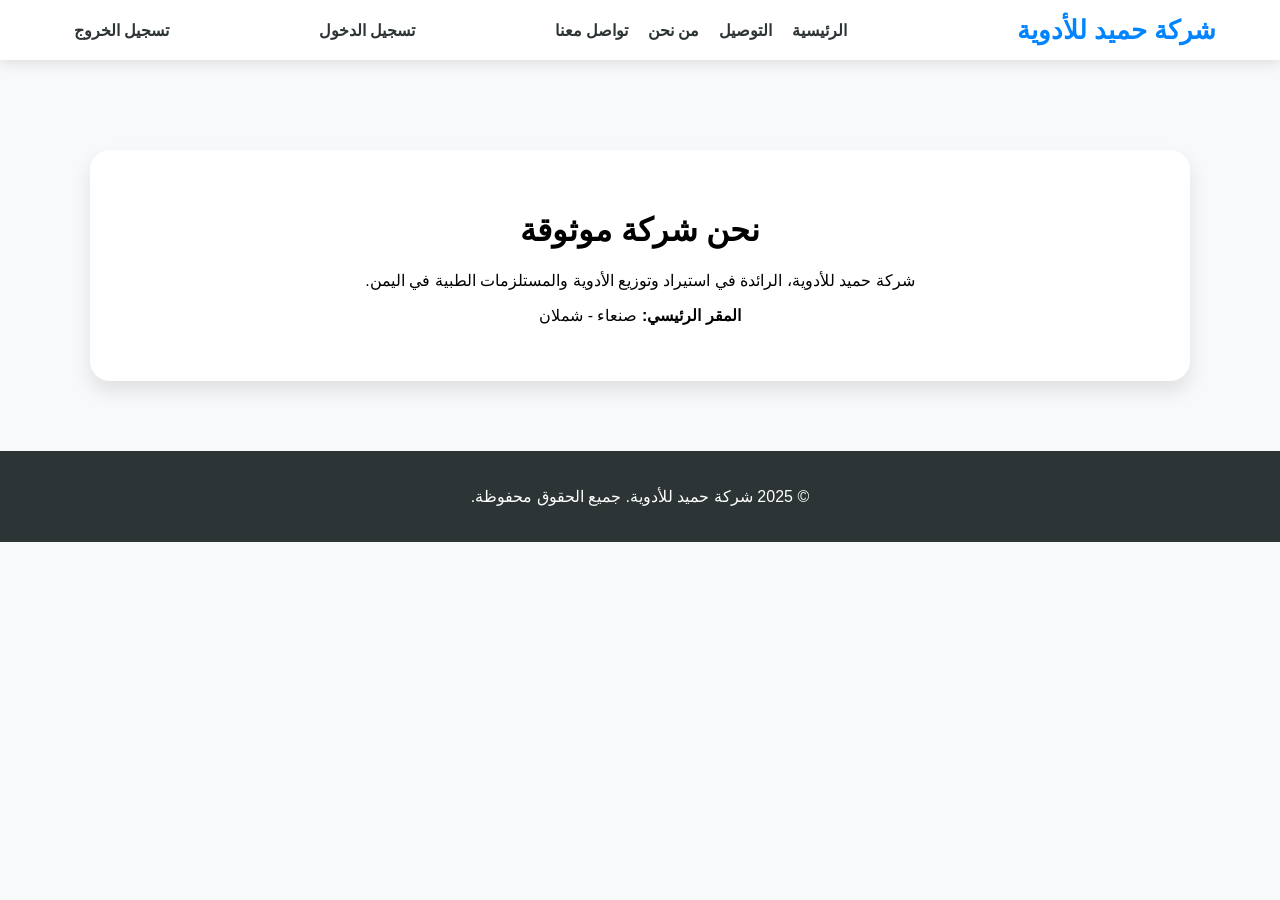
<file: about.html>
<!DOCTYPE html>
<html lang="ar" dir="rtl">
<head>
    <meta charset="UTF-8">
    <meta name="viewport" content="width=device-width, initial-scale=1.0">
    <title>من نحن | شركة حميد للأدوية</title>
    <link rel="stylesheet" href="style.css">
    <link rel="stylesheet" href="https://cdnjs.cloudflare.com/ajax/libs/font-awesome/6.4.0/css/all.min.css">
</head>
<body>
    <nav class="main-nav">
        <div class="logo">شركة حميد للأدوية</div>
        <ul class="nav-links">
            <li><a href="index.html">الرئيسية</a></li>
            <li><a href="delivery.html">التوصيل</a></li>
            <li><a href="about.html" class="active">من نحن</a></li>
            <li><a href="contact.html">تواصل معنا</a></li>
        </ul>
        <a href="register.html" class="nav-link">تسجيل الدخول</a>
        <a href="#" onclick="logout()" class="nav-link">تسجيل الخروج</a>
    </nav>
    <div class="container" style="text-align:center; padding-top:50px;">
        <div class="info-card-big">
            <h1>نحن شركة موثوقة</h1>
            <p>شركة حميد للأدوية، الرائدة في استيراد وتوزيع الأدوية والمستلزمات الطبية في اليمن.</p>
            <p><strong>المقر الرئيسي:</strong> صنعاء - شملان</p>
        </div>
    </div>

    <footer style="text-align: center; padding: 20px; background: var(--dark); color: white; margin-top: 50px;">
        <p>&copy; 2025 شركة حميد للأدوية. جميع الحقوق محفوظة.</p>
    </footer>
</body>
</html>
</file>
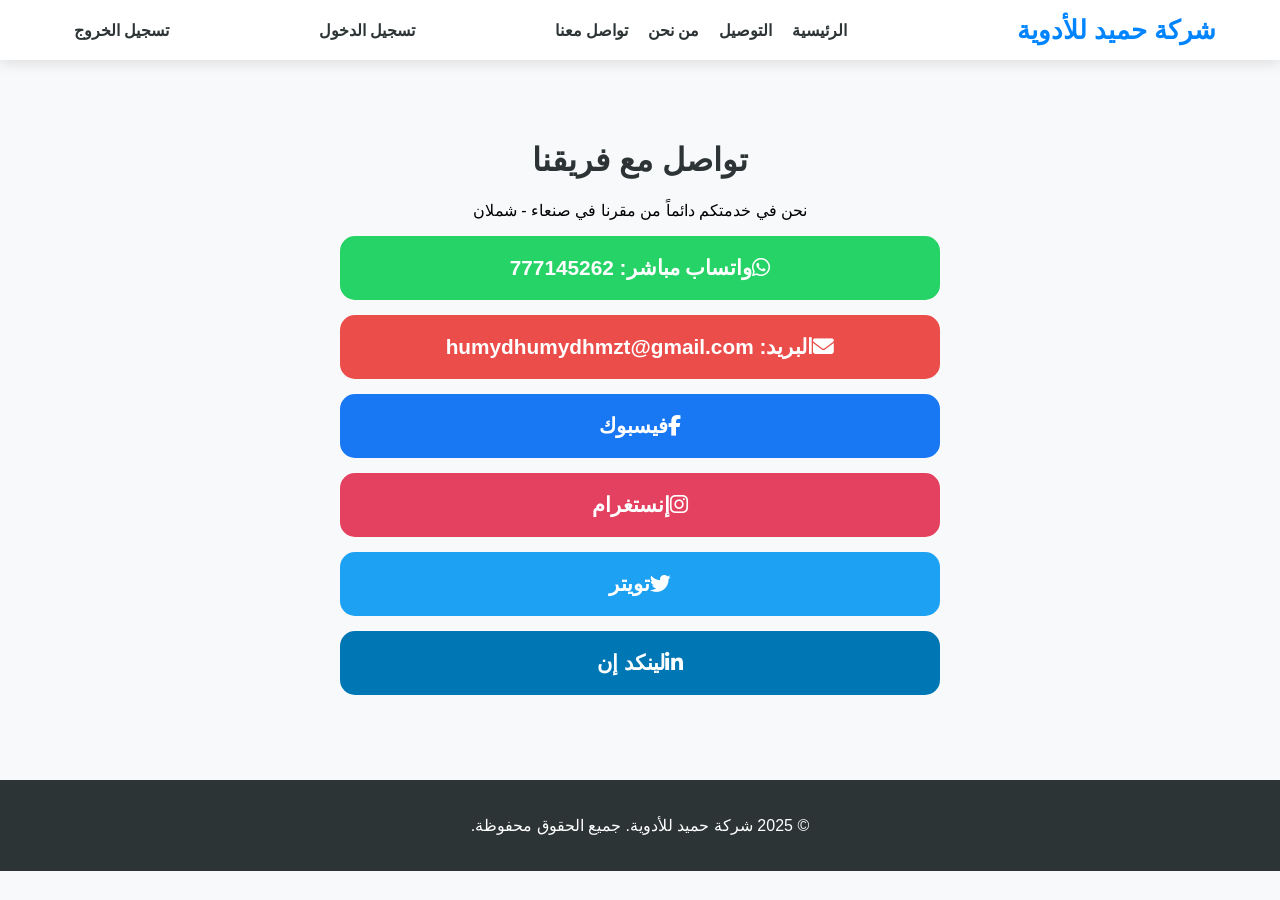
<file: contact.html>
<!DOCTYPE html>
<html lang="ar" dir="rtl">
<head>
    <meta charset="UTF-8">
    <meta name="viewport" content="width=device-width, initial-scale=1.0">
    <title>تواصل معنا | شركة حميد للأدوية</title>
    <link rel="stylesheet" href="style.css">
    <link rel="stylesheet" href="https://cdnjs.cloudflare.com/ajax/libs/font-awesome/6.4.0/css/all.min.css">
</head>
<body>
    <nav class="main-nav">
        <div class="logo">شركة حميد للأدوية</div>
        <ul class="nav-links">
            <li><a href="index.html">الرئيسية</a></li>
            <li><a href="delivery.html">التوصيل</a></li>
            <li><a href="about.html">من نحن</a></li>
            <li><a href="contact.html" class="active">تواصل معنا</a></li>
        </ul>
        <a href="register.html" class="nav-link">تسجيل الدخول</a>
        <a href="#" onclick="logout()" class="nav-link">تسجيل الخروج</a>
    </nav>

    <div class="container" style="max-width: 600px; text-align: center;">
        <h1 style="color: var(--dark);">تواصل مع فريقنا</h1>
        <p>نحن في خدمتكم دائماً من مقرنا في صنعاء - شملان</p>

        <a href="https://wa.me/967777145262" target="_blank" class="contact-btn wa-btn">
            <i class="fab fa-whatsapp"></i> واتساب مباشر: 777145262
        </a>

        <a href="mailto:humydhumydhmzt@gmail.com" class="contact-btn mail-btn">
            <i class="fas fa-envelope"></i> البريد: humydhumydhmzt@gmail.com
        </a>

        <a href="https://www.facebook.com/HamidPharmacy" target="_blank" class="contact-btn fb-btn">
            <i class="fab fa-facebook-f"></i> فيسبوك
        </a>

        <a href="https://www.instagram.com/hamidpharmacy" target="_blank" class="contact-btn ig-btn">
            <i class="fab fa-instagram"></i> إنستغرام
        </a>

        <a href="https://twitter.com/HamidPharmacy" target="_blank" class="contact-btn tw-btn">
            <i class="fab fa-twitter"></i> تويتر
        </a>

        <a href="https://www.linkedin.com/company/hamid-pharmacy" target="_blank" class="contact-btn li-btn">
            <i class="fab fa-linkedin-in"></i> لينكد إن
        </a>
    </div>

    <footer style="text-align: center; padding: 20px; background: var(--dark); color: white; margin-top: 50px;">
        <p>&copy; 2025 شركة حميد للأدوية. جميع الحقوق محفوظة.</p>
    </footer>
</body>
</html>
</file>
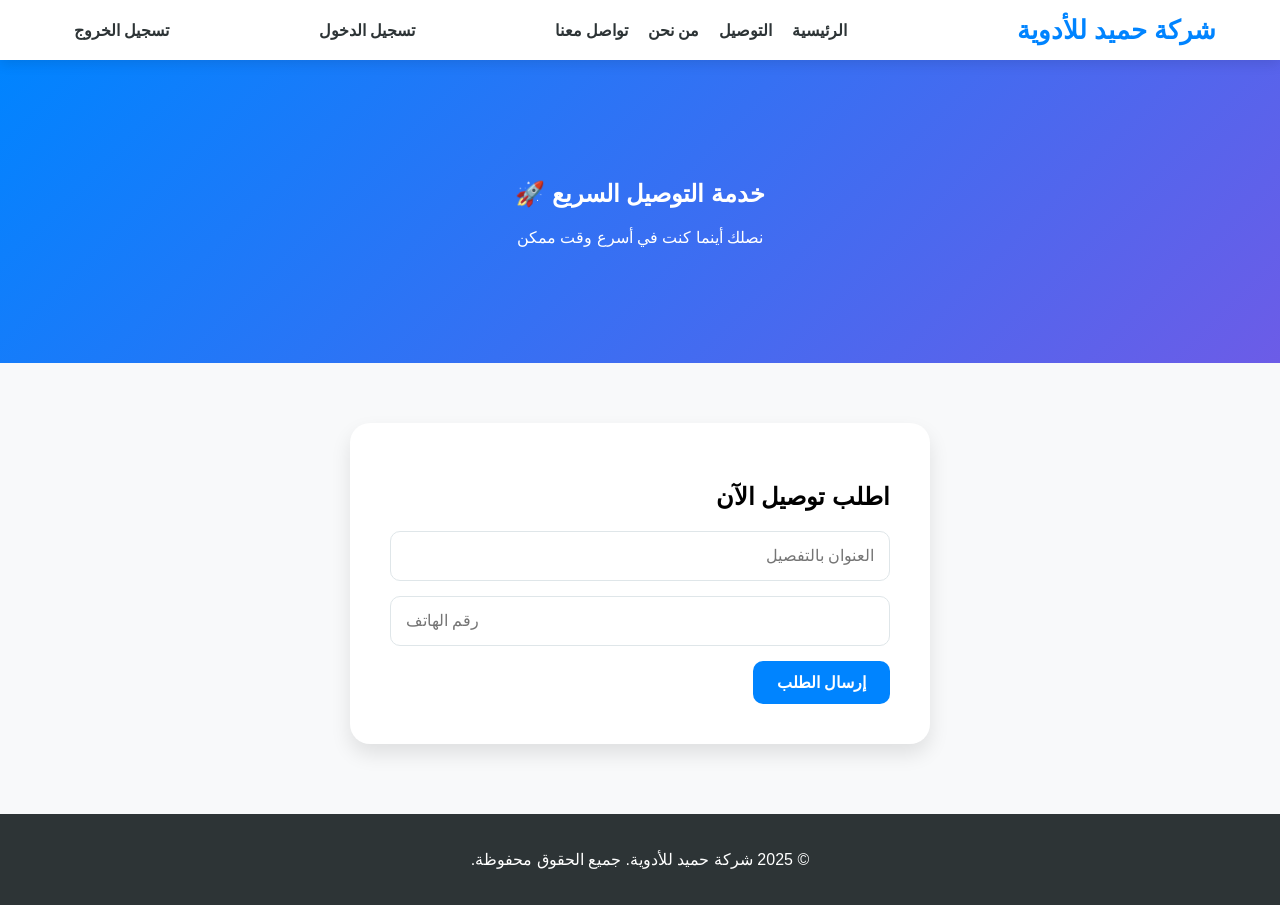
<file: delivery.html>
<!DOCTYPE html>
<html lang="ar" dir="rtl">
<head>
    <meta charset="UTF-8">
    <meta name="viewport" content="width=device-width, initial-scale=1.0">
    <title>التوصيل | شركة حميد للأدوية</title>
    <link rel="stylesheet" href="style.css">
    <link rel="stylesheet" href="https://cdnjs.cloudflare.com/ajax/libs/font-awesome/6.4.0/css/all.min.css">
</head>
<body>
    <nav class="main-nav">
        <div class="logo">شركة حميد للأدوية</div>
        <ul class="nav-links">
            <li><a href="index.html">الرئيسية</a></li>
            <li><a href="delivery.html" class="active">التوصيل</a></li>
            <li><a href="about.html">من نحن</a></li>
            <li><a href="contact.html">تواصل معنا</a></li>
        </ul>
        <a href="register.html" class="nav-link">تسجيل الدخول</a>
        <a href="#" onclick="logout()" class="nav-link">تسجيل الخروج</a>
    </nav>

    <section class="delivery-hero">
        <h1>خدمة التوصيل السريع 🚀</h1>
        <p>نصلك أينما كنت في أسرع وقت ممكن</p>
    </section>

    <div class="container">
        <form class="delivery-form">
            <h2>اطلب توصيل الآن</h2>
            <input type="text" placeholder="العنوان بالتفصيل" required>
            <input type="tel" placeholder="رقم الهاتف" required>
            <button type="button" class="mega-btn" onclick="alert('جاري معالجة طلب التوصيل')">إرسال الطلب</button>
        </form>
    </div>

    <footer style="text-align: center; padding: 20px; background: var(--dark); color: white; margin-top: 50px;">
        <p>&copy; 2025 شركة حميد للأدوية. جميع الحقوق محفوظة.</p>
    </footer>
</body>
</html>
</file>
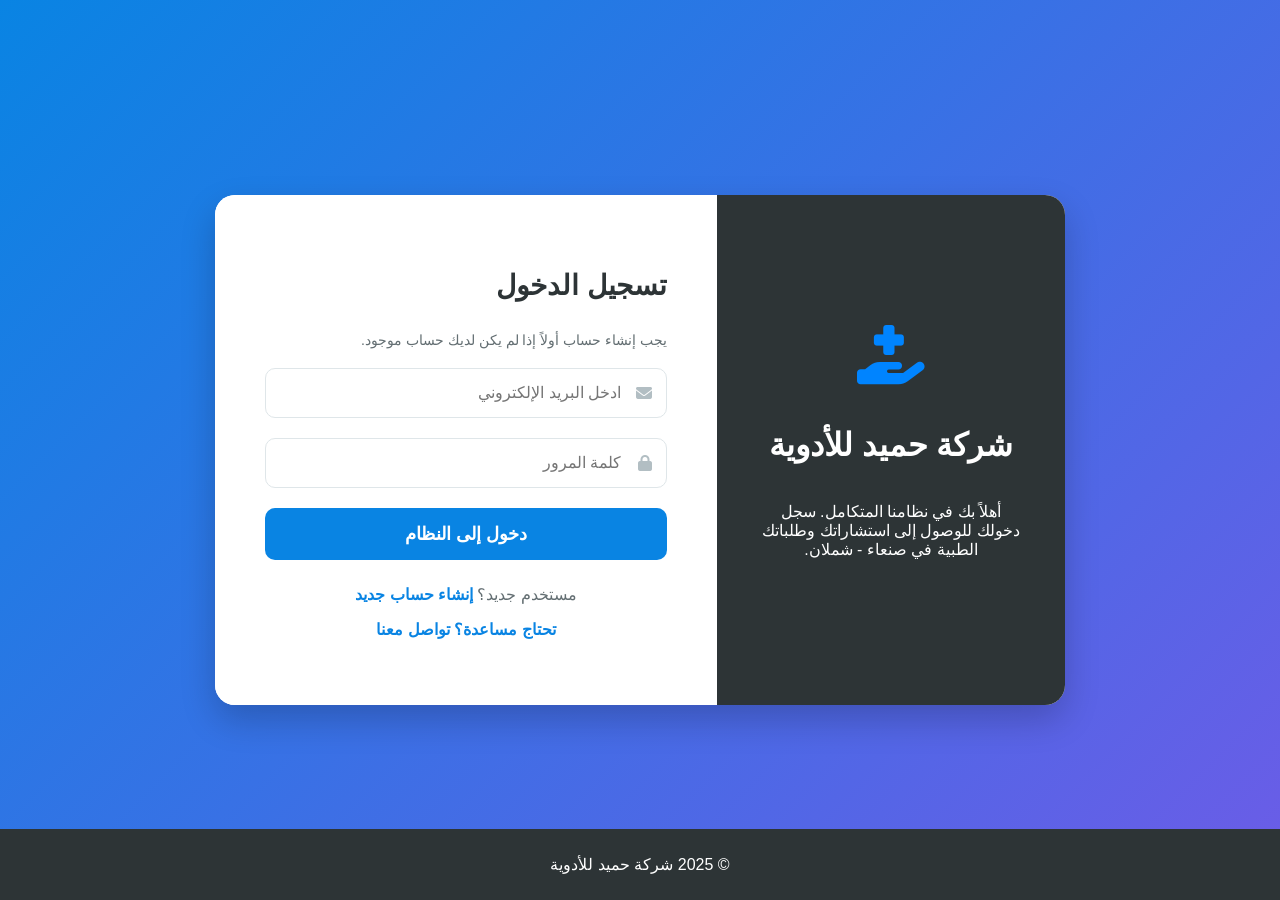
<file: register.html>
<!DOCTYPE html>
<html lang="ar" dir="rtl">
<head>
    <meta charset="UTF-8">
    <meta name="viewport" content="width=device-width, initial-scale=1.0">
    <title>تسجيل الدخول | شركة حميد للأدوية</title>
    <link rel="stylesheet" href="style.css">
    <link rel="stylesheet" href="https://cdnjs.cloudflare.com/ajax/libs/font-awesome/6.4.0/css/all.min.css">
    <style>
        /* تنسيق خاص لضمان ظهور الصفحة بشكل احترافي فوراً */
        body {
            margin: 0;
            display: flex;
            align-items: center;
            justify-content: center;
            min-height: 100vh;
            background: linear-gradient(135deg, #0984e3, #6c5ce7);
            font-family: 'Segoe UI', sans-serif;
        }
        .login-card {
            background: white;
            display: flex;
            width: 850px;
            border-radius: 20px;
            overflow: hidden;
            box-shadow: 0 15px 35px rgba(0,0,0,0.2);
        }
        .login-info {
            background: #2d3436;
            color: white;
            width: 40%;
            padding: 40px;
            display: flex;
            flex-direction: column;
            justify-content: center;
            text-align: center;
        }
        .login-info i { font-size: 60px; color: #0084ff; margin-bottom: 20px; }
        .login-form-side {
            width: 60%;
            padding: 50px;
            background: #fff;
        }
        h2 { color: #2d3436; margin-bottom: 30px; font-size: 28px; }
        .input-group { position: relative; margin-bottom: 20px; }
        .input-group i {
            position: absolute;
            right: 15px;
            top: 50%;
            transform: translateY(-50%);
            color: #b2bec3;
        }
        input {
            width: 100%;
            padding: 15px 45px 15px 15px;
            border: 1px solid #dfe6e9;
            border-radius: 10px;
            font-size: 16px;
            box-sizing: border-box;
            outline: none;
            transition: 0.3s;
        }
        input:focus { border-color: #0984e3; box-shadow: 0 0 8px rgba(9,132,227,0.2); }
        .login-btn {
            background: #0984e3;
            color: white;
            border: none;
            padding: 15px;
            width: 100%;
            border-radius: 10px;
            font-size: 18px;
            font-weight: bold;
            cursor: pointer;
            transition: 0.3s;
        }
        .login-btn:hover { background: #074b83; transform: translateY(-2px); }
        .footer-links { text-align: center; margin-top: 25px; color: #636e72; }
        .footer-links a { color: #0984e3; text-decoration: none; font-weight: bold; }
    </style>
</head>
<body>

    <div class="login-card">
        <div class="login-info">
            <i class="fas fa-hand-holding-medical"></i>
            <h1>شركة حميد للأدوية</h1>
            <p>أهلاً بك في نظامنا المتكامل. سجل دخولك للوصول إلى استشاراتك وطلباتك الطبية في صنعاء - شملان.</p>
        </div>

        <div class="login-form-side">
            <h2>تسجيل الدخول</h2>
            <p style="color: #636e72; font-size: 14px; margin-bottom: 20px;">يجب إنشاء حساب أولاً إذا لم يكن لديك حساب موجود.</p>
            <form onsubmit="event.preventDefault(); window.location.href='index.html'">
                <div class="input-group">
                    <i class="fas fa-envelope"></i>
                    <input type="email" placeholder="ادخل البريد الإلكتروني" required>
                </div>
                <div class="input-group">
                    <i class="fas fa-lock"></i>
                    <input type="password" placeholder="كلمة المرور" required>
                </div>
                <button type="submit" class="login-btn">دخول إلى النظام</button>
            </form>
            
            <div class="footer-links">
                <p>مستخدم جديد؟ <a href="signup.html">إنشاء حساب جديد</a></p>
                <p><a href="contact.html">تحتاج مساعدة؟ تواصل معنا</a></p>
            </div>
        </div>
    </div>

    <footer style="text-align: center; padding: 10px; background: #2d3436; color: white; position: fixed; bottom: 0; width: 100%;">
        <p>&copy; 2025 شركة حميد للأدوية</p>
    </footer>

</body>
</html>
</file>
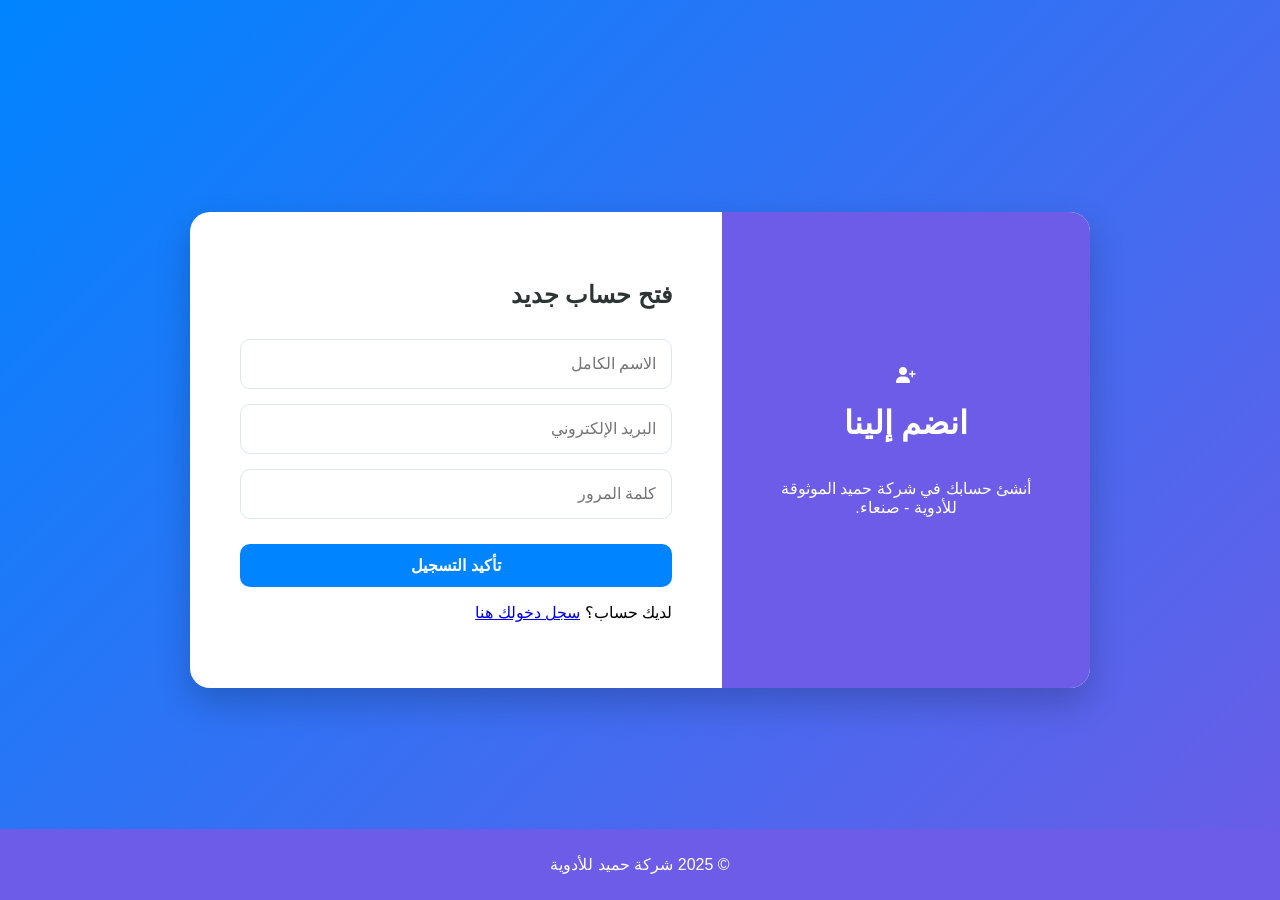
<file: signup.html>
<!DOCTYPE html>
<html lang="ar" dir="rtl">
<head>
    <meta charset="UTF-8">
    <meta name="viewport" content="width=device-width, initial-scale=1.0">
    <title>إنشاء حساب | شركة حميد للأدوية</title>
    <link rel="stylesheet" href="style.css">
    <link rel="stylesheet" href="https://cdnjs.cloudflare.com/ajax/libs/font-awesome/6.4.0/css/all.min.css">
</head>
<body class="auth-page">
    <div class="auth-card">
        <div class="auth-side signup-bg">
            <i class="fas fa-user-plus"></i>
            <h1>انضم إلينا</h1>
            <p>أنشئ حسابك في شركة حميد الموثوقة للأدوية - صنعاء.</p>
        </div>
        <div class="auth-form-container">
            <h2>فتح حساب جديد</h2>
            <form onsubmit="event.preventDefault(); window.location.href='register.html'">
                <input type="text" placeholder="الاسم الكامل" required>
                <input type="email" placeholder="البريد الإلكتروني" required>
                <input type="password" placeholder="كلمة المرور" required>
                <button type="submit" class="mega-btn">تأكيد التسجيل</button>
                <p>لديك حساب؟ <a href="register.html">سجل دخولك هنا</a></p>
            </form>
        </div>
    </div>

    <footer style="text-align: center; padding: 10px; background: var(--secondary); color: white; position: fixed; bottom: 0; width: 100%;">
        <p>&copy; 2025 شركة حميد للأدوية</p>
    </footer>
</body>
</html>
</file>
<file: style.css>
/* الألوان والهوية لشركة حميد */
:root {
    --primary: #0084ff;
    --secondary: #6c5ce7;
    --dark: #2d3436;
    --light: #f8f9fa;
    --white: #ffffff;
}

body {
    margin: 0;
    font-family: 'Segoe UI', sans-serif;
    background-color: var(--light);
    direction: rtl;
    text-align: right;
}

/* الهيدر (شريط التنقل) */
.main-nav {
    background: var(--white);
    padding: 15px 5%;
    display: flex;
    justify-content: space-between;
    align-items: center;
    box-shadow: 0 4px 12px rgba(0,0,0,0.1);
    position: sticky;
    top: 0;
    z-index: 1000;
}

.logo { font-size: 1.6rem; font-weight: bold; color: var(--primary); }

.nav-links { display: flex; list-style: none; gap: 20px; margin: 0; }
.nav-links a { 
    text-decoration: none; 
    color: var(--dark); 
    font-weight: 600;
    transition: 0.3s;
}
.nav-links a:hover { color: var(--primary); }

.nav-link {
    text-decoration: none;
    color: var(--dark);
    font-weight: 600;
    margin: 0 10px;
    transition: 0.3s;
}
.nav-link:hover { color: var(--primary); }

/* تنسيق عام للحاويات */
.container {
    max-width: 1100px;
    margin: 40px auto;
    padding: 20px;
}

/* تنسيق كروت الأدوية (للصفحة الرئيسية) */
.medicine-grid {
    display: grid;
    grid-template-columns: repeat(auto-fit, minmax(250px, 1fr));
    gap: 25px;
}

.med-card {
    background: var(--white);
    padding: 30px;
    border-radius: 20px;
    text-align: center;
    box-shadow: 0 10px 20px rgba(0,0,0,0.05);
    transition: 0.3s;
}

.med-card:hover { transform: translateY(-10px); }

/* تنسيق أزرار التواصل (لصفحة اتصل بنا) */
.contact-btn {
    display: flex;
    align-items: center;
    justify-content: center;
    padding: 20px;
    margin: 15px 0;
    border-radius: 15px;
    color: white;
    text-decoration: none;
    font-size: 1.3rem;
    font-weight: bold;
    transition: 0.3s;
}

.wa-btn { background: #25d366; }
.mail-btn { background: #eb4d4b; }
.fb-btn { background: #1877f2; }
.ig-btn { background: #e4405f; }
.tw-btn { background: #1da1f2; }
.li-btn { background: #0077b5; }

/* تنسيق إضافي للأزرار */
.mega-btn {
    background: var(--primary);
    color: white;
    border: none;
    padding: 12px 24px;
    border-radius: 10px;
    font-size: 16px;
    font-weight: bold;
    cursor: pointer;
    transition: 0.3s;
}

.mega-btn:hover { background: var(--secondary); }

/* تنسيق السلة الجانبية */
.side-cart {
    position: fixed;
    top: 0;
    right: -400px;
    width: 350px;
    height: 100vh;
    background: white;
    box-shadow: -5px 0 15px rgba(0,0,0,0.1);
    transition: 0.3s;
    z-index: 1001;
    padding: 20px;
}

.side-cart.open { right: 0; }

.cart-head {
    display: flex;
    justify-content: space-between;
    align-items: center;
    margin-bottom: 20px;
}

.total-box {
    font-size: 18px;
    font-weight: bold;
    margin: 20px 0;
}

/* تنسيق صفحات المصادقة */
.auth-page {
    display: flex;
    align-items: center;
    justify-content: center;
    min-height: 100vh;
    background: linear-gradient(135deg, var(--primary), var(--secondary));
}

.auth-card {
    background: white;
    display: flex;
    width: 900px;
    border-radius: 20px;
    overflow: hidden;
    box-shadow: 0 15px 35px rgba(0,0,0,0.2);
}

.auth-side {
    width: 40%;
    padding: 40px;
    display: flex;
    flex-direction: column;
    justify-content: center;
    text-align: center;
    color: white;
}

.signup-bg { background: var(--secondary); }

.auth-form-container {
    width: 60%;
    padding: 50px;
}

.auth-form-container h2 { color: var(--dark); margin-bottom: 30px; }

.auth-form-container input {
    width: 100%;
    padding: 15px;
    margin-bottom: 15px;
    border: 1px solid #dfe6e9;
    border-radius: 10px;
    font-size: 16px;
    box-sizing: border-box;
}

.auth-form-container button {
    width: 100%;
    margin-top: 10px;
}

/* تنسيق صفحة التوصيل */
.delivery-hero {
    background: linear-gradient(135deg, var(--primary), var(--secondary));
    color: white;
    text-align: center;
    padding: 100px 20px;
}

.delivery-form {
    max-width: 500px;
    margin: 0 auto;
    background: white;
    padding: 40px;
    border-radius: 20px;
    box-shadow: 0 10px 20px rgba(0,0,0,0.1);
}

.delivery-form input {
    width: 100%;
    padding: 15px;
    margin-bottom: 15px;
    border: 1px solid #dfe6e9;
    border-radius: 10px;
    font-size: 16px;
    box-sizing: border-box;
}

/* تنسيق البطاقات */
.info-card-big {
    background: white;
    padding: 40px;
    border-radius: 20px;
    box-shadow: 0 10px 20px rgba(0,0,0,0.1);
    text-align: center;
}

/* تنسيق الهيرو */
.hero-section {
    background: linear-gradient(135deg, var(--primary), var(--secondary));
    color: white;
    text-align: center;
    padding: 100px 20px;
}
</file>
